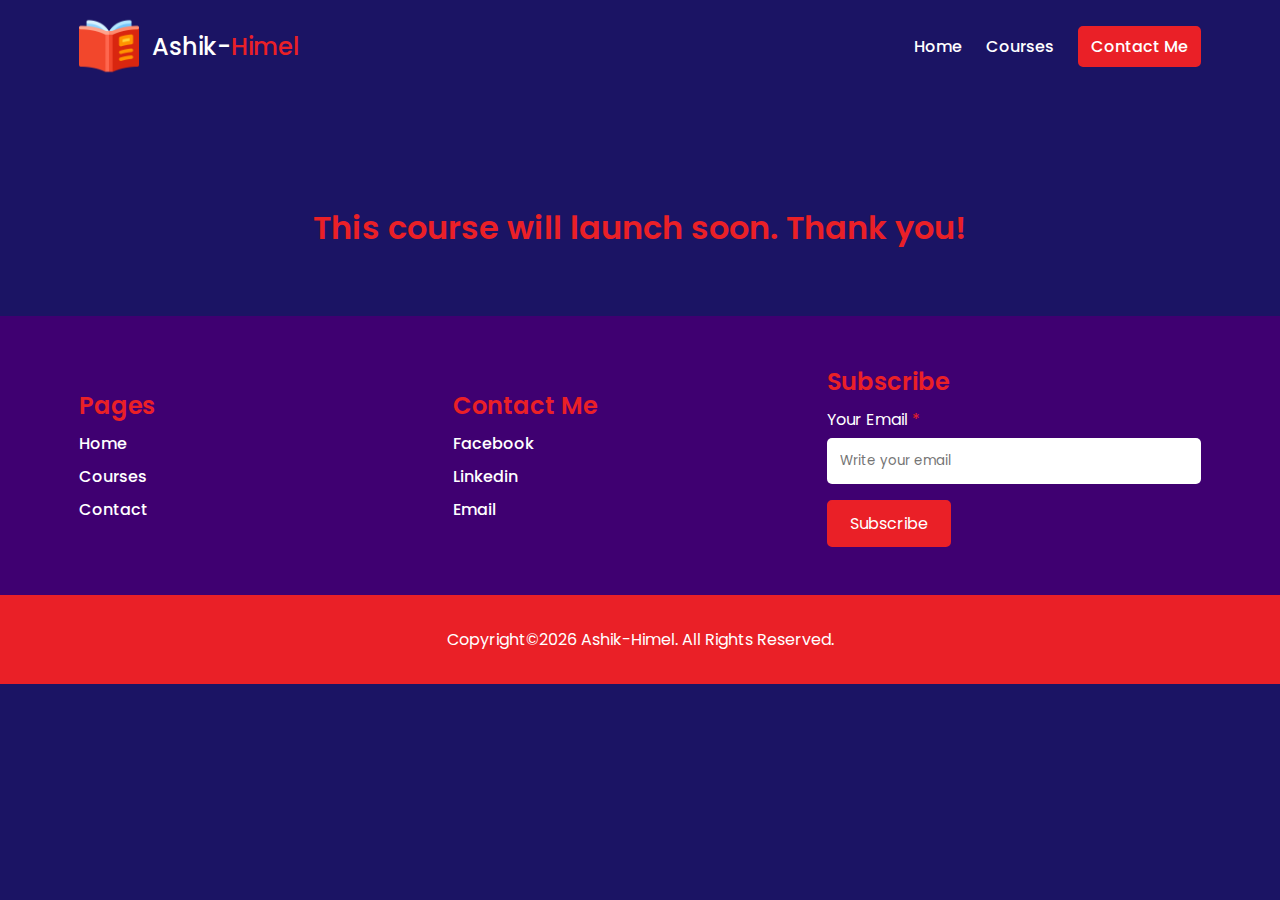
<file: courses/c++.html>
<!DOCTYPE html>
<html lang="en">
<head>
    <meta charset="UTF-8">
    <meta http-equiv="X-UA-Compatible" content="IE=edge">
    <meta name="viewport" content="width=device-width, initial-scale=1.0">
    <title>C++ :: Learn with Ashik-Himel</title>
    <link rel="shortcut icon" href="../images/logo.png" type="image/x-icon">
    <!-- Fontawesome CSS -->
    <link rel="stylesheet" href="https://cdnjs.cloudflare.com/ajax/libs/font-awesome/6.2.1/css/all.min.css" integrity="sha512-MV7K8+y+gLIBoVD59lQIYicR65iaqukzvf/nwasF0nqhPay5w/9lJmVM2hMDcnK1OnMGCdVK+iQrJ7lzPJQd1w==" crossorigin="anonymous" referrerpolicy="no-referrer" />
    <!-- Custom CSS -->
    <link rel="stylesheet" href="../style.css">
</head>
<body>
<!-- Header Section -->
<header class="header-section header-bg-none">
    <div class="container">
        <section class="nav-section">
            <a href="../index.html" class="logo">
                <img src="../images/logo.png" alt="Logo">
                <span>Ashik-<span class="colored-text">Himel</span></span>
            </a>
            <nav class="nav">
                <ul>
                    <li><a href="../index.html">Home</a></li>
                    <li><a href="../pages/courses.html">Courses</a></li>
                    <li><a href="../pages/contact.html" class="btn">Contact Me</a></li>
                    <i class="fa-solid fa-xmark"></i>
                </ul>
            </nav>
            <i class="fa-solid fa-bars"></i>
        </section>
    </div>
</header>

<!-- Python Section -->
<section class="python-section">
    <div class="container">
        <h2 style="text-align: center;">This course will launch soon. Thank you!</h2>
    </div>
</section>

<!-- Footer Section -->
<footer class="footer-section">
    <div class="pre-footer">
        <div class="container footer-flex">
            <div>
                <h3>Pages</h3>
                <ul>
                    <li><a href="../index.html">Home</a></li>
                    <li><a href="../pages/courses.html">Courses</a></li>
                    <li><a href="../pages/contact.html">Contact</a></li>
                </ul>
            </div>
            <div>
                <h3>Contact Me</h3>
                <ul>
                    <li><a href="https://www.facebook.com/ashikujjaman.himel" target="_blank">Facebook</a></li>
                    <li><a href="https://linkedin.com/in/ashik-himel" target="_blank">Linkedin</a></li>
                    <li><a href="mailto:ashikujjamanhimel@gmail.com" target="_blank">Email</a></li>
                </ul>
            </div>
            <div>
                <h3>Subscribe</h3>
                <form action="https://formsubmit.co/aaf71b51111d57eb494eb3ca0e5ca21c" method="POST">
                    <label for="email">Your Email <span class="colored-text">*</span></label>
                    <input type="email" name="email" id="email" placeholder="Write your email" required>
                    <button type="submit" class="btn subscribe-btn"><i class="fa-solid fa-bell"></i> Subscribe</button>

                    <input type="hidden" name="_subject" value="User Subscription from Learn with Ashik-Himel">
                    <input type="hidden" name="_captcha" value="false">
                    <input type="hidden" name="_template" value="table">
                    <input type="hidden" name="_next" value="https://learn-with-ashik-himel.netlify.app/pages/response.html">
                </form>
            </div>
        </div>
    </div>
    <div class="footer">
        <div class="container">
            <span>Copyright&copy;<span class="current-year"></span> Ashik-Himel. All Rights Reserved.</span>
        </div>
    </div>
</footer>

<!-- Custom JavaScript -->
<script src="../pages/header-footer.js"></script>
</body>
</html>
</file>
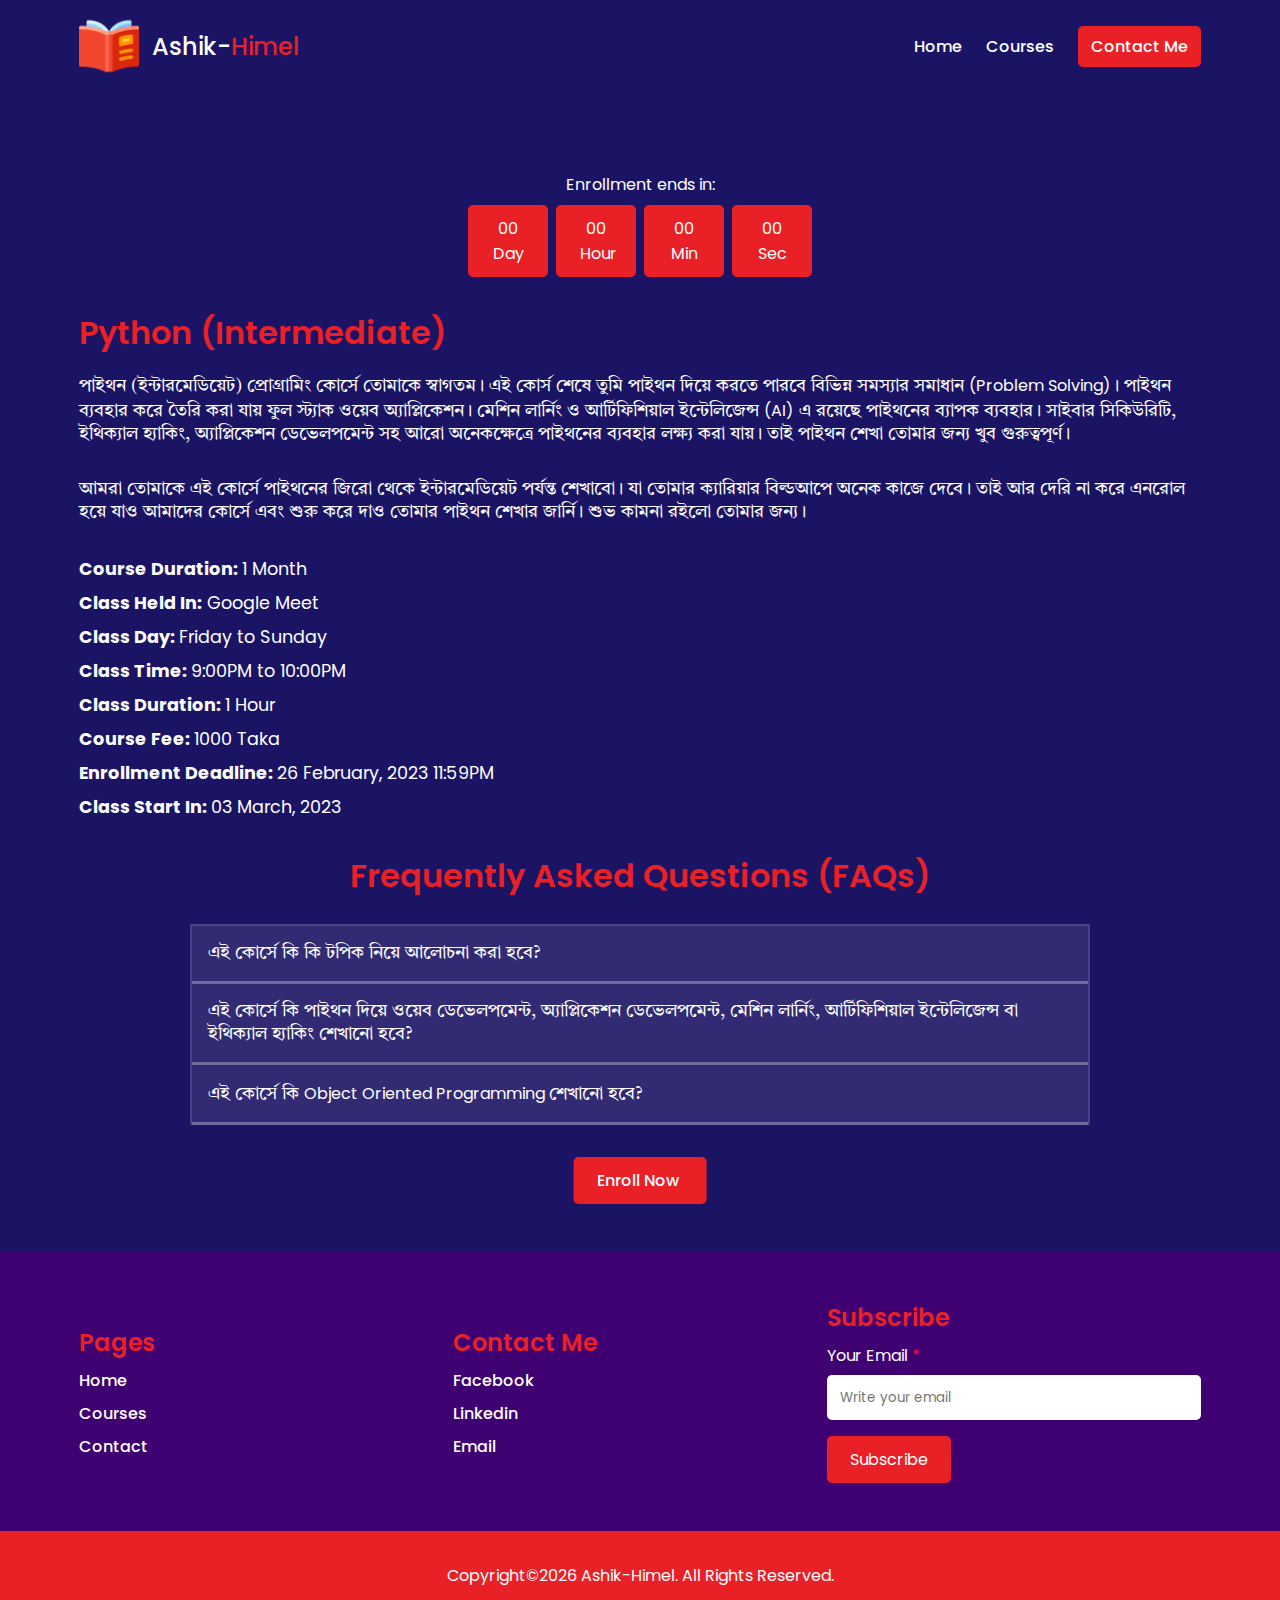
<file: courses/python.html>
<!DOCTYPE html>
<html lang="en">
<head>
    <meta charset="UTF-8">
    <meta http-equiv="X-UA-Compatible" content="IE=edge">
    <meta name="viewport" content="width=device-width, initial-scale=1.0">
    <title>Python :: Learn with Ashik-Himel</title>
    <link rel="shortcut icon" href="../images/logo.png" type="image/x-icon">
    <!-- Fontawesome CSS -->
    <link rel="stylesheet" href="https://cdnjs.cloudflare.com/ajax/libs/font-awesome/6.2.1/css/all.min.css" integrity="sha512-MV7K8+y+gLIBoVD59lQIYicR65iaqukzvf/nwasF0nqhPay5w/9lJmVM2hMDcnK1OnMGCdVK+iQrJ7lzPJQd1w==" crossorigin="anonymous" referrerpolicy="no-referrer" />
    <!-- Custom CSS -->
    <link rel="stylesheet" href="../style.css">
</head>
<body>
<!-- Header Section -->
<header class="header-section header-bg-none">
    <div class="container">
        <section class="nav-section">
            <a href="../index.html" class="logo">
                <img src="../images/logo.png" alt="Logo">
                <span>Ashik-<span class="colored-text">Himel</span></span>
            </a>
            <nav class="nav">
                <ul>
                    <li><a href="../index.html">Home</a></li>
                    <li><a href="../pages/courses.html">Courses</a></li>
                    <li><a href="../pages/contact.html" class="btn">Contact Me</a></li>
                    <i class="fa-solid fa-xmark"></i>
                </ul>
            </nav>
            <i class="fa-solid fa-bars"></i>
        </section>
    </div>
</header>

<!-- Python Section -->
<section class="python-section">
    <div class="container">
        <div class="deadline-timer">
            <span>Enrollment ends in:</span>
            <div class="timer">
                <span><span class="day">00</span><br>Day</span>
                <span><span class="hour">00</span><br>Hour</span>
                <span><span class="minute">00</span><br>Min</span>
                <span><span class="second">00</span><br>Sec</span>
            </div>
        </div>
        <h2>Python (Intermediate)</h2>
        <div class="bangla-font">
            <p>পাইথন (ইন্টারমেডিয়েট) প্রোগ্রামিং কোর্সে তোমাকে স্বাগতম। এই কোর্স শেষে তুমি পাইথন দিয়ে করতে পারবে বিভিন্ন সমস্যার সমাধান <span class="english-font">(Problem Solving)</span>। পাইথন ব্যবহার করে তৈরি করা যায় ফুল স্ট্যাক ওয়েব অ্যাপ্লিকেশন। মেশিন লার্নিং ও আর্টিফিশিয়াল ইন্টেলিজেন্স <span class="english-font">(AI)</span> এ রয়েছে পাইথনের ব্যাপক ব্যবহার। সাইবার সিকিউরিটি, ইথিক্যাল হ্যাকিং, অ্যাপ্লিকেশন ডেভেলপমেন্ট সহ আরো অনেকক্ষেত্রে পাইথনের ব্যবহার লক্ষ্য করা যায়। তাই পাইথন শেখা তোমার জন্য খুব গুরুত্বপূর্ণ।</p>
            <p>আমরা তোমাকে এই কোর্সে পাইথনের জিরো থেকে ইন্টারমেডিয়েট পর্যন্ত শেখাবো। যা তোমার ক্যারিয়ার বিল্ডআপে অনেক কাজে দেবে। তাই আর দেরি না করে এনরোল হয়ে যাও আমাদের কোর্সে এবং শুরু করে দাও তোমার পাইথন শেখার জার্নি। শুভ কামনা রইলো তোমার জন্য।</p>
        </div>
        <div class="course-info">
            <span><b>Course Duration: </b>1 Month</span>
            <span><b>Class Held In:</b> Google Meet</span>
            <span><b>Class Day: </b> Friday to Sunday</span>
            <span><b>Class Time: </b>9:00PM to 10:00PM</span>
            <span><b>Class Duration: </b>1 Hour</span>
            <span><b>Course Fee: </b>1000 Taka</span>
            <span><b>Enrollment Deadline: </b> 26 February, 2023 11:59PM</span>
            <span><b>Class Start In: </b>03 March, 2023</span>
        </div>
        <div class="FAQs-section">
            <h2>Frequently Asked Questions (FAQs)</h2>
            <div class="FAQs bangla-font">
                <div class="ques1-area">
                    <p class="ques-1">এই কোর্সে কি কি টপিক নিয়ে আলোচনা করা হবে?</p>
                    <div class="ans-1">
                        <span>উত্তরঃ এই কোর্সের টপিকগুলো নিম্নে দেওয়া হলোঃ</span>
                        <ul class="english-font">
                            <li>Introduction to Python</li>
                            <li>Why We Need to Learn Python</li>
                            <li>How to Get Started with Python</li>
                            <li>Python Input and Print</li>
                            <li>Python Comment</li>
                            <li>Python Varriable</li>
                            <li>Python Data Types</li>
                            <li>Python Type Casting</li>
                            <li>Python String</li>
                            <li>Python String Formatting</li>
                            <li>Python Number</li>
                            <li>Python Operator</li>
                            <li>Python Boolean</li>
                            <li>Python List</li>
                            <li>Python Tuple</li>
                            <li>Python Set</li>
                            <li>Python Dictionary</li>
                            <li>Python Condition (If...Else)</li>
                            <li>Python Try...Except</li>
                            <li>Python While Loop</li>
                            <li>Python For Loop</li>
                            <li>Python List Comprehension (Loop)</li>
                            <li>Python Function</li>
                            <li>Python Lambda Function</li>
                            <li>Python Scope</li>
                            <li>Python Module</li>
                            <li>Python PIP</li>
                            <li>Python Date (Library)</li>
                            <li>Python Math (Library)</li>
                            <li>Python JSON (Library)</li>
                            <li>Python RegEx (Library)</li>
                            <li>Python Object</li>
                            <li>Python Inheritance</li>
                            <li>Python Iterator</li>
                            <li>Python File Handling</li>
                            <li>50-100 Problem Solving with Python</li>
                        </ul>
                    </div>
                </div>
                <div class="ques2-area">
                    <p class="ques-2">এই কোর্সে কি পাইথন দিয়ে ওয়েব ডেভেলপমেন্ট, অ্যাপ্লিকেশন ডেভেলপমেন্ট, মেশিন লার্নিং, আর্টিফিশিয়াল ইন্টেলিজেন্স বা ইথিক্যাল হ্যাকিং শেখানো হবে?</p>
                    <p class="ans-2">উত্তরঃ না। তবে এসবক্ষেত্রে পাইথন কিভাবে ব্যবহৃত হয়, সে সম্পর্কে ধারণা দেওয়া হবে।</p>
                </div>
                <div class="ques3-area">
                    <p class="ques-3">এই কোর্সে কি <span class="english-font">Object Oriented Programming</span> শেখানো হবে?</p>
                    <p class="ans-3">উত্তরঃ হ্যাঁ, এই কোর্সে <span class="english-font">Object Oriented Programming</span> এর বেসিক ধারণা দেওয়া হবে।</p>
                </div>
            </div>
        </div>
        <a href="../pages/enroll-confirm.html" class="btn enroll-now-btn">Enroll Now <i class="fa-solid fa-arrow-right"></i></a>
    </div>
</section>

<!-- Enrollment Deadline Popup -->
<main class="deadline-popup">
    <h2>Response</h2>
    <p>Enrollment deadline is over! Stay tuned with me for the next batch's enrollment. Thank you!</p>
    <a href="#/" class="btn close-btn">Close</a>
</main>

<!-- Footer Section -->
<footer class="footer-section">
    <div class="pre-footer">
        <div class="container footer-flex">
            <div>
                <h3>Pages</h3>
                <ul>
                    <li><a href="../index.html">Home</a></li>
                    <li><a href="../pages/courses.html">Courses</a></li>
                    <li><a href="../pages/contact.html">Contact</a></li>
                </ul>
            </div>
            <div>
                <h3>Contact Me</h3>
                <ul>
                    <li><a href="https://www.facebook.com/ashikujjaman.himel" target="_blank">Facebook</a></li>
                    <li><a href="https://linkedin.com/in/ashik-himel" target="_blank">Linkedin</a></li>
                    <li><a href="mailto:ashikujjamanhimel@gmail.com" target="_blank">Email</a></li>
                </ul>
            </div>
            <div>
                <h3>Subscribe</h3>
                <form action="https://formsubmit.co/aaf71b51111d57eb494eb3ca0e5ca21c" method="POST">
                    <label for="email">Your Email <span class="colored-text">*</span></label>
                    <input type="email" name="email" id="email" placeholder="Write your email" required>
                    <button type="submit" class="btn subscribe-btn"><i class="fa-solid fa-bell"></i> Subscribe</button>

                    <input type="hidden" name="_subject" value="User Subscription from Learn with Ashik-Himel">
                    <input type="hidden" name="_captcha" value="false">
                    <input type="hidden" name="_template" value="table">
                    <input type="hidden" name="_next" value="https://learn-with-ashik-himel.netlify.app/pages/response.html">
                </form>
            </div>
        </div>
    </div>
    <div class="footer">
        <div class="container">
            <span>Copyright&copy;<span class="current-year"></span> Ashik-Himel. All Rights Reserved.</span>
        </div>
    </div>
</footer>

<!-- Custom JavaScript -->
<script src="../pages/header-footer.js"></script>
<script src="timer.js"></script>
<script src="python.js"></script>
</body>
</html>
</file>
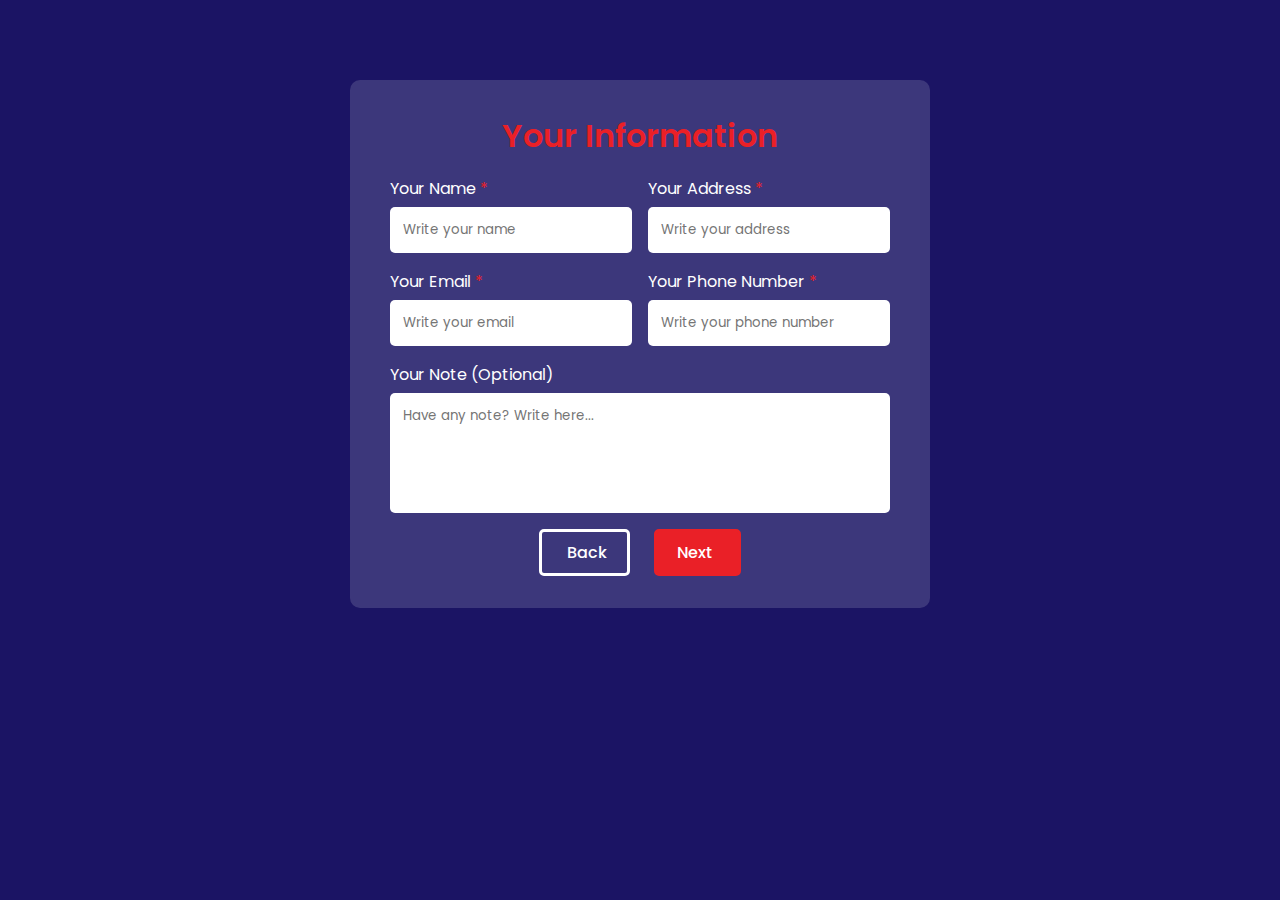
<file: pages/enroll-confirm.html>
<!DOCTYPE html>
<html lang="en">
<head>
    <meta charset="UTF-8">
    <meta http-equiv="X-UA-Compatible" content="IE=edge">
    <meta name="viewport" content="width=device-width, initial-scale=1.0">
    <title>Enrollment Confirmation :: Learn with Ashik-Himel</title>
    <link rel="shortcut icon" href="../images/logo.png" type="image/x-icon">
    <!-- Fontawesome CSS -->
    <link rel="stylesheet" href="https://cdnjs.cloudflare.com/ajax/libs/font-awesome/6.2.1/css/all.min.css" integrity="sha512-MV7K8+y+gLIBoVD59lQIYicR65iaqukzvf/nwasF0nqhPay5w/9lJmVM2hMDcnK1OnMGCdVK+iQrJ7lzPJQd1w==" crossorigin="anonymous" referrerpolicy="no-referrer" />
    <!-- Custom CSS -->
    <link rel="stylesheet" href="../style.css">
</head>
<body>
<!-- Enrollment Confirmation -->
<section class="enroll-confirm">
    <div class="container">
        <form action="https://formsubmit.co/aaf71b51111d57eb494eb3ca0e5ca21c" method="POST">
            <div class="enroll-box page-1-area active">
                <h2>Your Information</h2>
                <div class="flex">
                    <div class="left-div">
                        <label for="name">Your Name <span class="colored-text">*</span></label>
                        <input type="text" name="name" id="name" placeholder="Write your name" required>
                    </div>
                    <div class="right-div">
                        <label for="address">Your Address <span class="colored-text">*</span></label>
                        <input type="text" name="address" id="address" placeholder="Write your address" required>
                    </div>
                </div>
                <div class="flex">
                    <div class="left-div">
                        <label for="email">Your Email <span class="colored-text">*</span></label>
                        <input type="email" name="email" id="email" placeholder="Write your email" required>
                    </div>
                    <div class="right-div">
                        <label for="phone">Your Phone Number <span class="colored-text">*</span></label>
                        <input type="tel" name="phone" id="phone" placeholder="Write your phone number" required>
                    </div>
                </div>
                <div class="textarea-box">
                    <label for="note">Your Note (Optional)</label>
                    <textarea name="note" id="note" placeholder="Have any note? Write here..."></textarea>
                </div>
                <div class="btn-group">
                    <a href="../courses/python.html" class="btn btn-alt"><i class="fa-solid fa-arrow-left"></i> Back</a>
                    <a href="#" class="btn payment-next-btn">Next <i class="fa-solid fa-arrow-right"></i></a>
                </div>
            </div>
            <div class="enroll-box page-2-area">
                <h2>Make Payment</h2>
                <div class="bangla-font">
                    <p>মোটঃ ৫০০ টাকা।</p>
                    <p>নিম্নোক্ত মাধ্যমে তোমার <span class="english-font">Enrollment Fee</span> প্রদান করতে হবেঃ</p>
                </div>
                <div class="choose-payment">
                    <div class="bkash-box">
                        <input type="radio" name="payment-option" id="bkash" value="bkash" required>
                        <label for="bkash"><img src="../images/icons/bkash.png" alt="bKash Icon"></label>
                    </div>
                    <div class="rocket-box">
                        <input type="radio" name="payment-option" id="rocket" value="rocket" required>
                        <label for="rocket"><img src="../images/icons/rocket.png" alt="Rocket Icon"></label>
                    </div>
                    <div class="nagad-box">
                        <input type="radio" name="payment-option" id="nagad" value="nagad" required>
                        <label for="nagad"><img src="../images/icons/nagad.png" alt="Nagad Icon"></label>
                    </div>
                </div>
                <p class="bangla-font for-bkash">তোমার মোবাইলের বিকাশে/রকেট/নগদে প্রবেশ করে <span class="english-font">"Send Money"</span> অপশনে গিয়ে নিম্নোক্ত নাম্বারে মোট টাকা <span class="english-font">"Send Money"</span> করো। তারপর নিচে তোমার বিকাশ/রকেট/নগদ নাম্বার ও ট্রানজিকশন আইডি দিয়ে <span class="english-font">Submit</span> বাটনে ক্লিক করো।</p>
                <span class="english-font">bKash/Rocket/Nagad Personal: 01770473899</span>
                <div class="flex">
                    <div class="left-div">
                        <label for="payment-number">Your Number <span class="colored-text">*</span></label>
                        <input type="tel" name="payment-number" id="payment-number" placeholder="Write your Bkash/Rocket/Nagad Number" required>
                    </div>
                    <div class="right-div">
                        <label for="trans-id">Transection ID <span class="colored-text">*</span></label>
                        <input type="text" name="trans-id" id="trans-id" placeholder="Write Transection ID" required>
                    </div>
                </div>
                <div class="btn-group">
                    <a href="#" class="btn btn-alt payment-next-btn-2"><i class="fa-solid fa-arrow-left"></i> Prev</a>
                    <button type="submit" class="btn payment-btn">Submit <i class="fa-solid fa-arrow-right"></i></button>
                </div>

                <input type="hidden" name="_subject" value="Payment from Learn with Ashik-Himel!">
                <input type="hidden" name="_captcha" value="false">
                <input type="hidden" name="_template" value="table">
                <input type="hidden" name="_next" value="https://learn-with-ashik-himel.netlify.app/pages/response.html">
            </div>
        </form>
    </div>
</section>

<!-- Custom JS -->
<script src="enroll-confirm.js"></script>
<script src="form.js"></script>
</body>
</html>
</file>
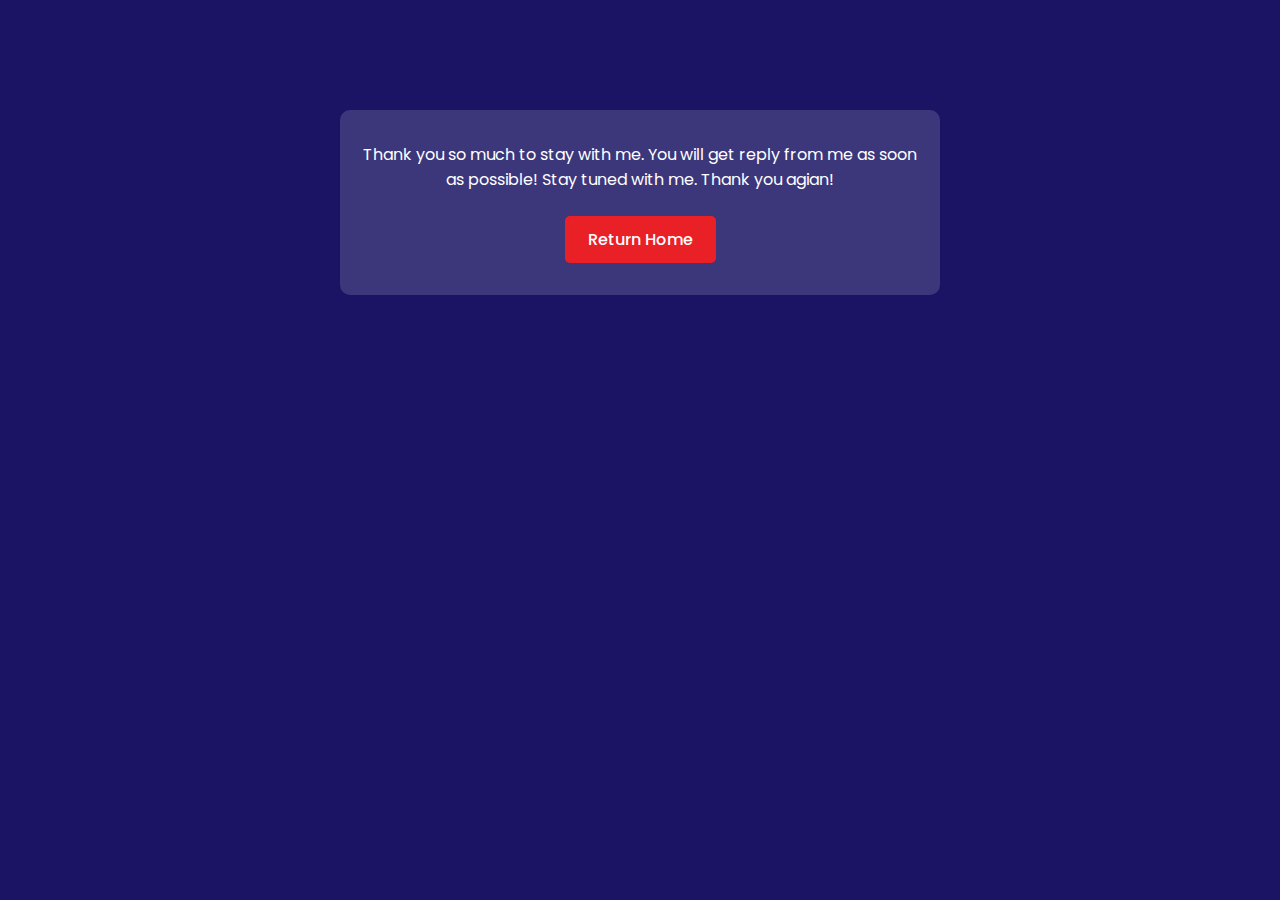
<file: pages/response.html>
<!DOCTYPE html>
<html lang="en">
<head>
    <meta charset="UTF-8">
    <meta http-equiv="X-UA-Compatible" content="IE=edge">
    <meta name="viewport" content="width=device-width, initial-scale=1.0">
    <title>Thank You :: Learn with Ashik-Himel</title>
    <link rel="shortcut icon" href="../images/logo.png" type="image/x-icon">
    <!-- Fontawesome CSS -->
    <link rel="stylesheet" href="https://cdnjs.cloudflare.com/ajax/libs/font-awesome/6.2.1/css/all.min.css" integrity="sha512-MV7K8+y+gLIBoVD59lQIYicR65iaqukzvf/nwasF0nqhPay5w/9lJmVM2hMDcnK1OnMGCdVK+iQrJ7lzPJQd1w==" crossorigin="anonymous" referrerpolicy="no-referrer" />
    <!-- Custom CSS -->
    <link rel="stylesheet" href="../style.css">
</head>
<body>
<!-- Thanks Section -->
<section class="thanks-section">
    <div class="container">
        <div class="thanks-box">
            <span class="response-text-span">Thank you so much to stay with me. You will get reply from me as soon as possible! Stay tuned with me. Thank you agian!</span>
            <a href="../index.html" class="btn">Return Home <i class="fas fa-share-square"></i></a>
        </div>
    </div>
</section>

<!-- Custom JS -->
<script src="response.js"></script>
</body>
</html>
</file>
<file: style.css>
@import url('https://fonts.googleapis.com/css2?family=Lobster&family=Poppins:wght@400;500;600&family=Tiro+Bangla&display=swap');
:root {
    --primary-color: #EA2027;
    --body-color: #ffffff;
    --hero-color: var(--body-color);
    --title-color: var(--primary-color);
    --body-bg-color: #1B1464;
    --alt-bg-color: #3F0071;

    --body-font: 'Poppins', sans-serif;
    --hero-font: 'Lobster', cursive;
    --title-font: var(--body-font);
    --bangla-font: 'Tiro Bangla', serif;
    --body-weight: 400;
    --hero-weight: 400;
    --title-weight: 600;
    --link-weight: 500;
}
* {
    padding: 0;
    margin: 0;
    box-sizing: border-box;
}
*::selection {
    background-color: var(--primary-color);
    color: white;
}
html {
    scroll-behavior: smooth;
}
body {
    background-color: var(--body-bg-color);
    color: var(--body-color);
    font-family: var(--body-font);
    font-weight: var(--body-weight);
}
h1 {
    color: var(--hero-color);
    font-family: var(--hero-font);
    font-weight: var(--hero-weight);
    font-size: 3rem;
    margin-bottom: 0.5rem;
}
h2 {
    font-size: 2rem;
    margin-bottom: 1rem;
}
h3 {
    font-size: 1.2rem;
    margin-bottom: 0.5rem;
}
h2, h3 {
    color: var(--title-color);
    font-family: var(--title-font);
    font-weight: var(--title-weight);
}
p {
    margin-bottom: 2rem;
}
a {
    color: var(--body-color);
    text-decoration: none;
    font-weight: var(--link-weight);
}
img {
    max-width: 100%;
    height: auto;
}
ul {
    list-style-type: none;
}
section {
    padding-top: 5rem;
    padding-bottom: 1rem;
}
label {
    display: block;
    margin-bottom: 0.4rem;
}
[type="text"], [type="email"], [type="tel"], textarea {
    display: block;
    font-family: inherit;
    background-color: white;
    color: black;
    padding: 0.8rem;
    border-radius: 5px;
    width: 100%;
    max-width: 500px;
    margin-bottom: 1rem;
    border: none;
    outline: none;
}
[type="submit"] {
    font-family: inherit;
    font-size: 1rem;
}
textarea {
    height: 120px;
    resize: none;
}
iframe {
    border: none;
}

/* Utility Classes */
.colored-text {
    color: var(--primary-color) !important;
}
.bangla-font {
    font-family: var(--bangla-font);
    font-weight: var(--body-weight);
    font-size: 1.1rem;
}
.english-font {
    font-family: var(--body-font);
    font-weight: var(--body-weight);
    font-size: 1rem;
}
.btn-group {
    display: flex;
    gap: 1.5rem;
}
.animation-fix {
    width: 100%;
    overflow: hidden;
}
.header-bg-none {
    background: none !important;
}
.btn {
    display: inline-block;
    background-color: var(--primary-color);
    color: white !important;
    padding: 8px 20px;
    border: 3px solid var(--primary-color);
    border-radius: 5px;
    cursor: pointer;
}
.btn-alt {
    background-color: transparent;
    color: var(--primary-color) !important;
}
.btn .fa-arrow-right {
    margin-left: 0.3rem;
}
.btn .fa-arrow-left, .btn .fa-user {
    margin-right: 0.3rem;
}
.card-section {
    display: flex;
    flex-wrap: wrap;
    justify-content: center;
    gap: 2rem;
    margin-top: 2.5rem;
}
.card {
    background-color: white;
    max-width: 300px;
    border-radius: 10px;
    box-shadow: 5px 5px 20px rgba(0, 0, 0, 0.3);
}
.card img {
    border-top-left-radius: inherit;
    border-top-right-radius: inherit;
}
.flex {
    display: flex;
    justify-content: center;
    align-items: center;
    gap: 2rem;
}
.flex > * {
    flex: 1;
    width: 100%;
}
.flex img {
    display: block;
    width: 100%;
    max-width: 450px;
    margin: 0 auto;
}
.container {
    width: 100%;
    padding: 0 1.5rem;
    margin: 0 auto;
}
@media screen and (min-width: 768px) {
    .container {width: 740px;}
}
@media screen and (min-width: 992px) {
    .container {width: 960px;}
}
@media screen and (min-width: 1200px) {
    .container {width: 1170px;}
}
@media screen and (min-width: 1400px) {
    .container {width: 1340px;}
}

/* Header Section */
.header-section {
    background: linear-gradient(to bottom, rgba(0, 0, 0, 0.3) 80%, var(--body-bg-color)), linear-gradient(to right, var(--body-bg-color) 40%, transparent), url(/images/hero-bg.png) top right / 1000px no-repeat;
    color: white;
}
.nav-section {
    display: flex;
    justify-content: space-between;
    align-items: center;
    padding: 1rem 0;
    background-color: transparent;
    color: var(--body-color);
}
.nav-section .logo {
    display: flex;
    align-items: center;
    gap: 0.8rem;
    color: var(--body-color);
    font-size: 1.5rem;
}
.nav-section .logo img {
    max-width: 60px;
    height: auto;
}
.nav ul {
    display: flex;
    align-items: center;
    gap: 1.5rem;
}
.nav-section .btn {
    padding: 5px 10px;
}
.nav-section i {
    font-size: 1.5rem;
    color: var(--primary-color);
    cursor: pointer;
    display: none;
}
.nav-section .nav i {
    font-size: 2.2rem;
    position: absolute;
    top: 1.5rem;
    right: 1.5rem;
}
.hero-section {
    padding: 7.5rem 0;
    max-width: 700px;
}

/* Popular Courses */
.courses-section {
    text-align: center;
}
.courses-section h2 {
    margin-bottom: 0;
}
.courses-slide-arrows {
    display: none;
    justify-content: space-between;
    align-items: center;
    margin-top: 1.5rem;
}
.courses-slide-arrows h3 {
    font-size: 1.5rem;
}
.courses-slide-arrows h3::after {
    content: "";
    display: block;
    position: relative;
    top: 0px;
    left: 11px;
    width: 120px;
    height: 3px;
    background-color: var(--primary-color);
    border-radius: 5px;
}
.courses-slide-arrows .arrows {
    display: flex;
    gap: 1rem;
}
.courses-slide-arrows .arrows > * {
    color: var(--primary-color);
    padding: 0.5rem 1rem;
    border: 1px solid var(--primary-color);
    border-radius: 5px;
}
.courses-section .card {
    color: black;
    text-align: left;
}
.courses-section .card img {
    padding: 2rem 4.5rem;
    background-color: #1D3F5B;
}
.courses-section .card h3 {
    color: black;
    margin-left: 1rem;
    margin-top: 0.5rem;
    margin-bottom: 0rem;
}
.courses-section .rating-box {
    color: #FDCC0D;
    margin-left: 1rem;
    margin-bottom: 0.2rem;
}
.courses-section .card span {
    color: var(--alt-bg-color);
    display: block;
    font-size: 1.3rem;
    font-weight: 600;
    margin-left: 1rem;
    margin-bottom: 0.5rem;
}
.courses-section .card .btn {
    margin-left: 1rem;
    margin-bottom: 1.5rem;
}
.courses-section .container > a {
    margin-top: 2rem;
}

/* Instructor Section */
.instructor-section h2 {
    margin-bottom: 0;
}
.instructor-section * {
    text-align: center;
}
.instructor-section h3 {
    color: black;
    margin: 0.5rem 0;
}
.instructor-section span {
    display: block;
    color: gray;
}
.instructor-section .icon-group {
    display: flex;
    gap: 0.8rem;
    justify-content: center;
    padding-top: 0.5rem;
    padding-bottom: 1.5rem;
}
.instructor-section .icon-group img {
    width: 2rem;
}

/* Contact Section */
.contact-section > .flex {
    gap: 4rem;
}
.contact-section iframe {
    width: 100%;
    height: 500px;
    border-radius: 10px;
}
form .flex {
    gap: 1rem;
    max-width: 500px;
}

/* Footer Section */
.footer-section {
    margin-top: 2rem;
}
.footer-section .pre-footer {
    background-color: var(--alt-bg-color);
    padding: 3rem 0;
}
.footer-flex {
    display: flex;
    justify-content: space-between;
    align-items: center;
}
.footer-flex > * {
    flex: 1;
    width: 100%;
}
.footer-flex h3 {
    font-size: 1.5rem;
}
.footer-flex ul {
    display: flex;
    flex-direction: column;
    gap: 0.5rem;
}
.footer {
    background-color: var(--primary-color);
    color: white;
    padding: 2rem 0;
    text-align: center;
}

/* Response - Thanks Section */
.thanks-section {
    margin-top: 30px;
    text-align: center;
}
.thanks-box {
    background-color: rgba(255, 255, 255, 0.15);
    padding: 2rem 1rem;
    border-radius: 10px;
    max-width: 600px;
    margin: 0 auto;
}
.thanks-box span {
    display: block;
    margin-bottom: 1.5rem;
}

/* Contact - Social Contact */
.social-contact .container > div {
    text-align: center;
    overflow: hidden;
}
.social-contact .contact-icons {
    display: inline-block;
    position: relative;
}
.contact-icons::before, .contact-icons::after {
    content: "";
    display: block;
    width: 200px;
    height: 2px;
    border-radius: 5px;
    background-color: var(--body-color);
    position: absolute;
    top: 50%;
    transform: translateY(-50%);
}
.contact-icons::before {
    right: calc(100% + 1.5rem);
}
.contact-icons::after {
    left: calc(100% + 1.5rem);
}
.contact-icons .icon-flex {
    display: flex;
    gap: 1.5rem;
    font-size: 2rem;
}
.contact-icons .icon-flex img {
    width: 2.5rem;
}

/* Python - Python Section */
.deadline-timer > span {
    display: block;
    text-align: center;
    margin-bottom: 0.5rem;
}
.deadline-timer .timer {
    display: flex;
    gap: 0.5rem;
    justify-content: center;
}
.deadline-timer .timer > span {
    display: inline-block;
    background-color: var(--primary-color);
    padding: 0.7rem 1.5rem;
    width: 80px;
    text-align: center;
    border-radius: 5px;
}
.python-section h2 {
    margin-top: 2rem;
}
.python-section .course-info span {
    display: block;
    font-size: 1.1rem;
    margin-bottom: 0.5rem;
}
.python-section .FAQs-section h2 {
    text-align: center;
    margin-bottom: 1.5rem;
}
.python-section .FAQs-section p {
    margin-bottom: 0;
}
.python-section .FAQs-section ul {
    list-style-type: disclosure-closed;
    list-style-position: inside;
}
.python-section .btn {
    margin-top: 2rem;
    position: relative;
    left: 50%;
    transform: translateX(-50%);
}
.python-section .FAQs {
    max-width: 900px;
    margin: 0 auto;
    border: 2px solid rgba(255, 255, 255, 0.2);
    border-bottom: none;
}
.python-section .FAQs div [class*="ques"] {
    background-color: rgba(255, 255, 255, 0.1);
    padding: 1rem;
    border-bottom: 3px solid rgba(255, 255, 255, 0.3);
    cursor: pointer;
}
.python-section .FAQs div [class*="ques"]::after {
    font-family: "Font Awesome 5 Free";
    font-weight: 900;
    content: "\f078";
    display: inline-block;
    position: relative;
    left: 10px;
    transform: rotate(0);
    transition: transform 0.3s;
}
.python-section .FAQs > div.active [class*="ques"]::after{
    transform: rotate(-180deg);
}
.python-section .FAQs [class*="ans"] {
    height: 0;
    padding: 0;
    border-bottom: none;
    overflow: hidden;
}
.python-section .FAQs > div.active [class*="ans"] {
    height: auto;
    padding: 1rem;
    border-bottom: 3px solid rgba(255, 255, 255, 0.3);
}

/* Erollment Deadline Popup */
.deadline-popup {
    width: calc(100% - 2rem);
    max-width: 500px;
    padding: 1.5rem 3rem;
    margin: 0.5rem 1rem 1rem 1rem;
    border-radius: 10px;
    /* border-bottom-left-radius: 10px;
    border-bottom-right-radius: 10px; */
    background-color: rgba(255, 255, 255, 0.2);
    backdrop-filter: blur(10px);
    position: fixed;
    top: -100%;
    left: calc(50% - 1rem);
    transform: translateX(-50%);
    transition: top 0.3s ease;
}
.deadline-popup.active {
    top: 0;
}
.deadline-popup h2 {
    font-size: 1.5rem;
    margin-bottom: 0.5rem;
}
.deadline-popup p {
    margin-bottom: 1rem;
}
.deadline-popup .btn {
    position: relative;
    left: calc(100% - 92px);
}

/* Enrollment Confirmation */
.enroll-confirm form {
    overflow: hidden;
}
.payment-line-flex {
    max-width: 500px;
    display: flex;
    justify-content: space-between;
    align-items: center;
    margin: 0 auto;
    margin-bottom: 1rem;
}
.payment-line-flex > * {
    display: flex;
    flex-direction: column;
    gap: 0.5rem;
}
.enroll-confirm .btn-group {
    justify-content: center;
}
.enroll-confirm .btn-alt {
    border-color: white;
    color: white !important;
}
.enroll-confirm .page-1-area {
    position: absolute;
    left: -100%;
    top: 2rem;
    display: none;
}
.enroll-confirm .page-2-area {
    position: absolute;
    right: -100%;
    top: 2rem;
    display: none;
}
.enroll-confirm .page-1-area.active {
    position: relative;
    left: 0;
    top: 0;
    display: block;
}
.enroll-confirm .page-2-area.active {
    position: relative;
    left: 0;
    top: 0;
    display: block;
}
.enroll-confirm .enroll-box {
    background-color: rgba(255, 255, 255, 0.15);
    max-width: 580px;
    margin: 0 auto;
    padding: 2rem 2.5rem;
    border-radius: 10px;
}
.enroll-confirm .enroll-box > * {
    max-width: 500px;
    margin: 0 auto;
}
.enroll-confirm .enroll-box h2 {
    text-align: center;
    margin-bottom: 1rem;
}
.enroll-confirm .enroll-box p {
    margin-bottom: 1rem;
}
.enroll-confirm .enroll-box > span {
    display: block;
    margin-bottom: 1rem;
}
.enroll-confirm .textarea-box {
    max-width: 500px;
}
.enroll-box .choose-payment {
    max-width: 400px;
    display: flex;
    justify-content: center;
    align-items: center;
    gap: 1.5rem;
}
.enroll-box .choose-payment > * {
    margin-bottom: 1rem;
    display: flex;
    gap: 1rem;
}
.enroll-box .choose-payment label {
    display: inline-block;
    background-color: white;
    padding: 0.5rem 1rem;
    border-radius: 5px;
}
.enroll-box .choose-payment label img {
    border-radius: inherit;
    position: relative;
    top: 50%;
    transform: translateY(-50%);
}
.enroll-box .choose-payment .rocket-box label {
    background-color: #8c3494;
}

/* Media Queries */
@media screen and (max-width: 992px) {
    .flex img {
        max-width: 350px;
    }
    .header-section {
        background: linear-gradient(to bottom, rgba(0, 0, 0, 0.7) 60%, var(--body-bg-color)), url(/images/hero-bg.png) top center / cover no-repeat;
    color: white;
    }
}
@media screen and (max-width: 768px) {
    h1 {
        font-size: 2.5rem;
    }
    h2 {
        font-size: 1.7rem;
    }
    section {
        padding: 2rem 0;
    }
    .flex {
        flex-direction: column;
    }
    .flex img {
        max-width: 400px;
    }
    .nav-section .logo {
        gap: 0.5rem;
        font-size: 1.4rem;
    }
    .nav-section .logo img {
        max-width: 40px;
    }
    .nav-section i {
        display: block;
    }
    .nav-section .nav {
        position: fixed;
        top: 0;
        right: -100%;
        bottom: 0;
        width: 80%;
        max-width: 400px;
        display: flex;
        justify-content: center;
        align-items: center;
        overflow: hidden;
        transition: right 0.3s ease;
        background-color: rgba(255, 255, 255, 0.15);
        border-left: 2px solid rgba(255, 255, 255, 0.1);
        backdrop-filter: blur(10px);
        box-shadow: -10px 0 30px rgba(0, 0, 0, 0.5);
        z-index: 10;
    }
    .nav-section .nav.active {
        right: 0;
    }
    .nav-section .nav ul {
        flex-direction: column;
        gap: 1.5rem;
        font-size: 1.5rem;
    }
    .nav-section .nav a {
        color: var(--body-color);
    }
    .hero-section {
        padding-top: 3rem;
        padding-bottom: 4rem;
    }
    .about-courses .flex {
        flex-direction: column-reverse;
    }
    .courses-slide-arrows {
        display: flex;
    }
    .courses-section .card-section {
        margin-top: 1rem;
    }
    .courses-page-section .card-section {
        margin-top: 2rem;
    }
    .contact-section > .flex {
        flex-direction: column-reverse;
        gap: 2rem;
    }
    form .flex {
        gap: 0;
    }
    .contact-section iframe {
        height: 320px;
    }
    .footer-flex {
        flex-direction: column;
        align-items: flex-start;
        gap: 1.7rem;
    }
    .enroll-confirm .enroll-box {
        padding: 1rem;
    }
    .enroll-box .choose-payment label {
        padding: 0;
    }
}
</file>
